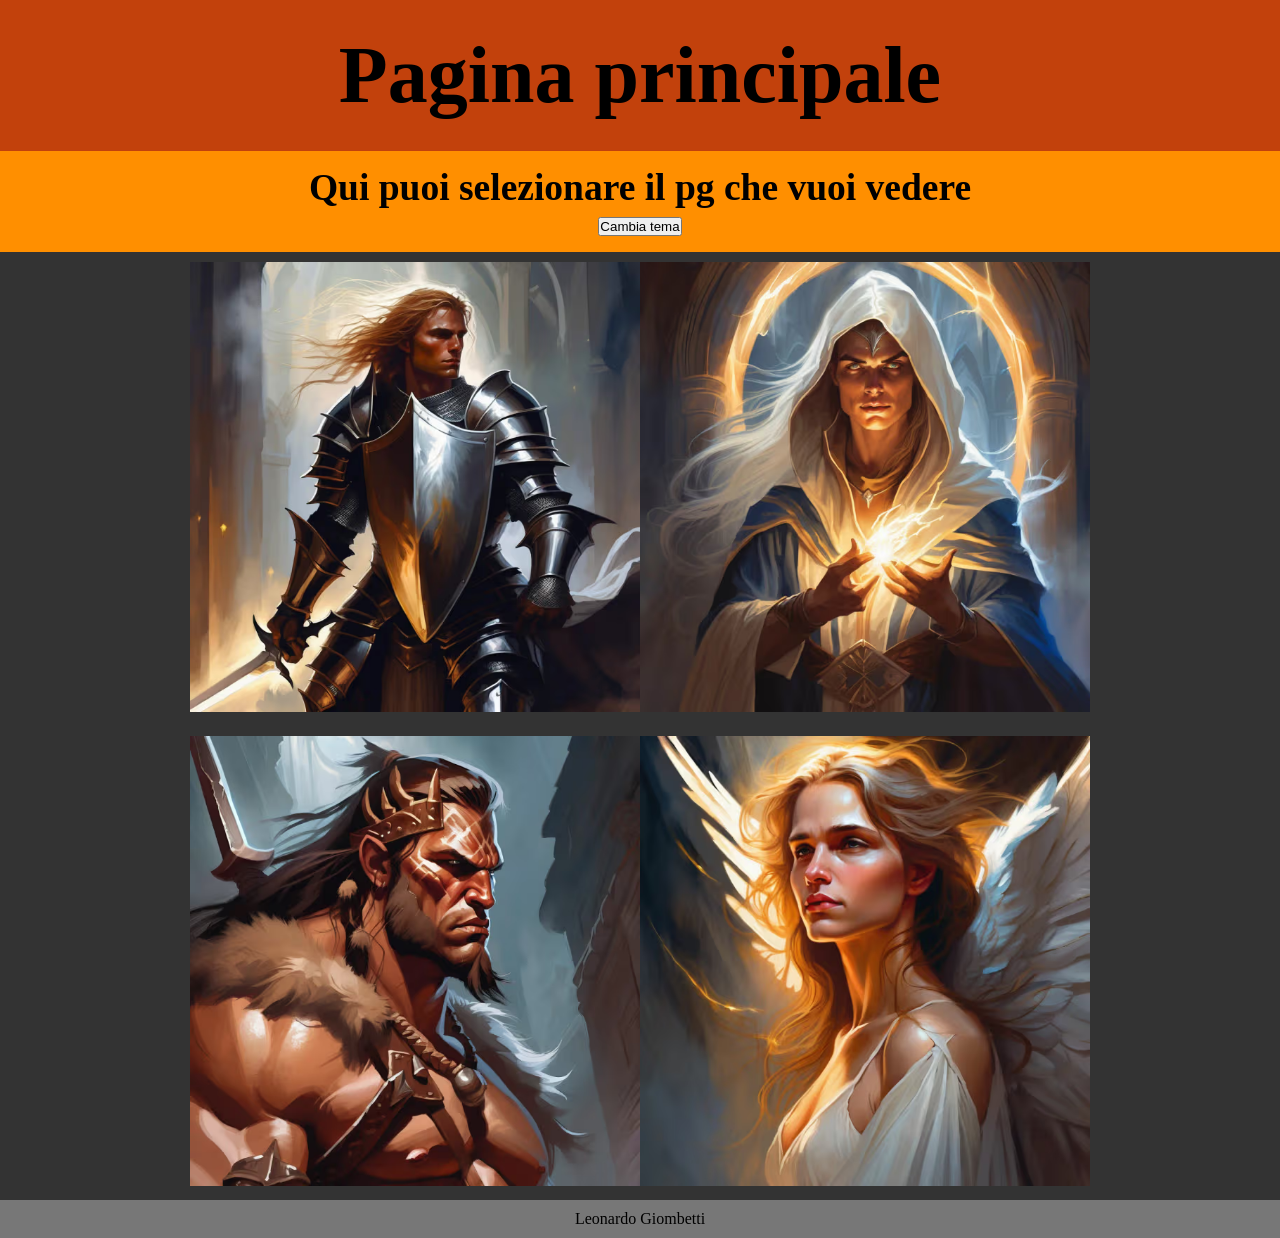
<file: index.html>
<!DOCTYPE html>

<html>
	<head>
		<link rel="stylesheet" href="style.css">
		<title>Pg per il gioco di ruolo</title>
		<link rel="icon" href="img/favicon.ico" type="image/x-icon">
		<script src="script.js" defer></script>
	</head>

	<body>

		<header> 
				<h1>  Pagina principale </h1>
		</header>

		<nav> 

			<h2> Qui puoi selezionare il pg che vuoi vedere </h2> 

			<button id="pulsante"> Cambia tema</button>

		</nav>

		<section class="conteiner">
			<div class="colonna">

				<a href="Paladino.html"> 
					<img src="Immagini/Cavaliere.avif" alt="Foto Cavaliere" width="450">
				</a>
				<a href="Mago.html">
					<img src="Immagini/Mago.avif" alt="Foto Mago" width="450">
				</a>
			</div>

			<div class="colonna">

				<a href="Barbaro.html">
					<img src="Immagini/Barbaro.avif" alt="Foto Barbaro" width="450">
				</a>
				<a href="Chierico.html">
					<img src="Immagini/Chierico.avif" alt="Foto Chierico" width="450">
				</a>

			</div>

		</section>

		<footer>
			
			<p> Leonardo Giombetti </p>

		</footer>
	</body>
</html>
</file>
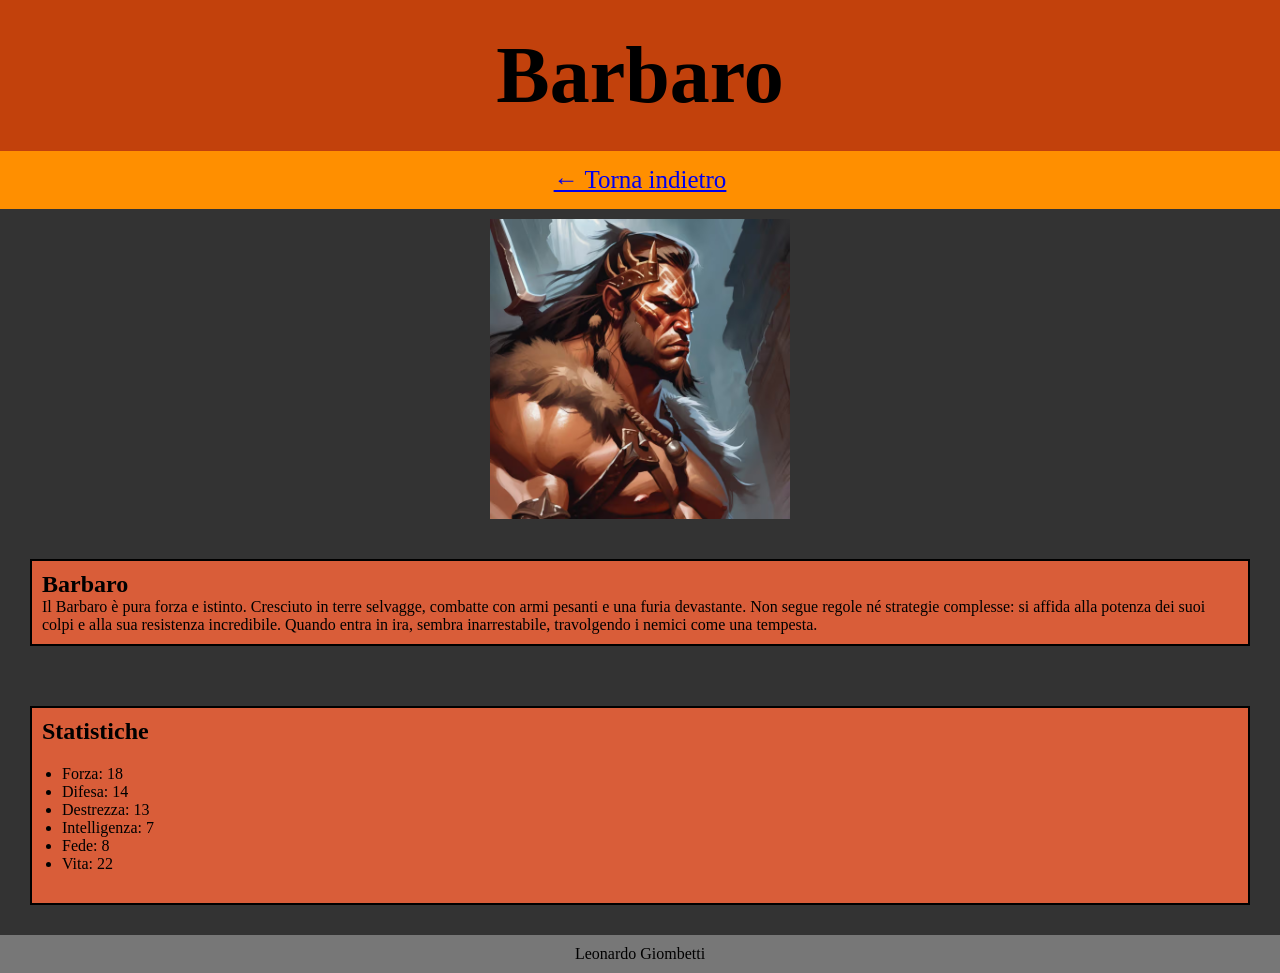
<file: Barbaro.html>
<!DOCTYPE html>
<html>

	<head>
		<link rel="stylesheet" href="style.css">
		<title>Paladino</title>
		<meta charset="UTF-8">
		<script src="script.js" defer></script>

	</head>

	<body>

		<header> 
			<h1> Barbaro </h1>
		</header>

		<nav> 

			<a href="index.html"> &larr; Torna indietro </a>

		</nav>
		<p> </p>
		<div class="foto">
			<img src="Immagini/Barbaro.avif" alt="Foto Barbaro" width="300">
		</div>
		<section class="conteiner">

			<div class="riga">

				<div class="blocco">

					<h2> Barbaro </h2>

					<p> Il Barbaro è pura forza e istinto. Cresciuto in terre selvagge, combatte con armi pesanti e una furia devastante. Non segue regole né strategie complesse: si affida alla potenza dei suoi colpi e alla sua resistenza incredibile. Quando entra in ira, sembra inarrestabile, travolgendo i nemici come una tempesta.</p>
				</div>

			</div>

			<div class="riga">
				<div class="blocco">

				<h2> Statistiche </h2>
				
				<ul>
						<li> Forza: 18 </li>
						<li> Difesa: 14 </li>
						<li> Destrezza: 13 </li>
						<li> Intelligenza: 7 </li>
						<li> Fede: 8 </li>
						<li> Vita: 22 </li>
				</ul>

				</div>

			</div>

		<footer>
			
			<p> Leonardo Giombetti </p>

		</footer>

		</section>
	</body>
</html>
</file>
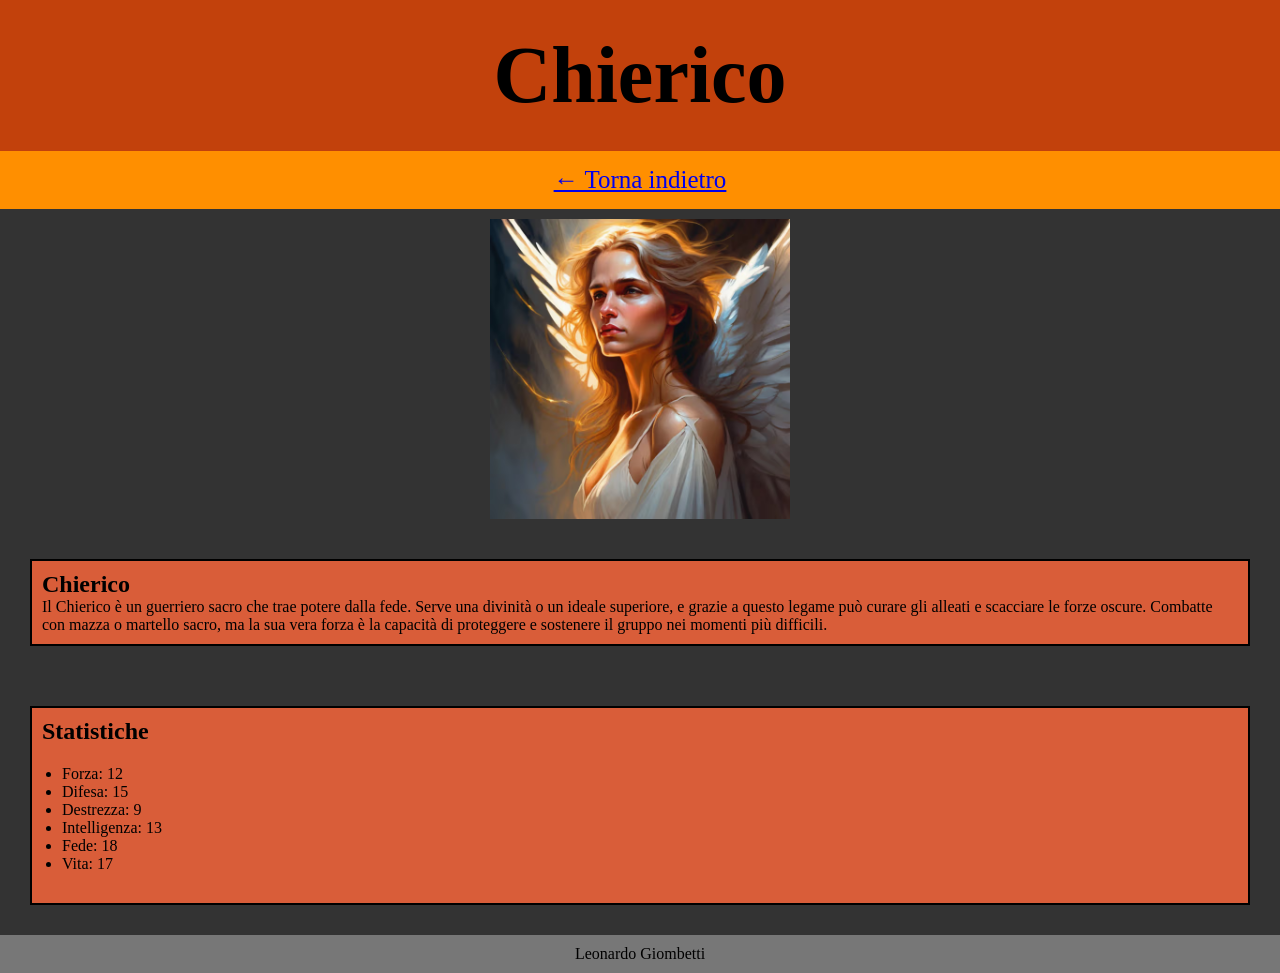
<file: Chierico.html>
<!DOCTYPE html>
<html>

	<head>
		<link rel="stylesheet" href="style.css">
		<title>Chierico</title>
		<meta charset="UTF-8">
		<script src="script.js" defer></script>

	</head>

	<body>

		<header> 
			<h1> Chierico </h1>
		</header>

		<nav> 

			<a href="index.html"> &larr; Torna indietro </a>

		</nav>
		<p> </p>
		<div class="foto">
			<img src="Immagini/Chierico.avif" alt="Foto Chierico" width="300">
		</div>
		<section class="conteiner">

			<div class="riga">

				<div class="blocco">

					<h2> Chierico </h2>

					<p> Il Chierico è un guerriero sacro che trae potere dalla fede. Serve una divinità o un ideale superiore, e grazie a questo legame può curare gli alleati e scacciare le forze oscure. Combatte con mazza o martello sacro, ma la sua vera forza è la capacità di proteggere e sostenere il gruppo nei momenti più difficili. </p>
				</div>

			</div>

			<div class="riga">
				<div class="blocco">

				<h2> Statistiche </h2>
				
				<ul>
						<li> Forza: 12 </li>
						<li> Difesa: 15 </li>
						<li> Destrezza: 9 </li>
						<li> Intelligenza: 13 </li>
						<li> Fede: 18 </li>
						<li> Vita: 17 </li>
				</ul>

				</div>

			</div>
		<footer>
			
			<p> Leonardo Giombetti </p>

		</footer>


		</section>
	</body>
</html>
</file>
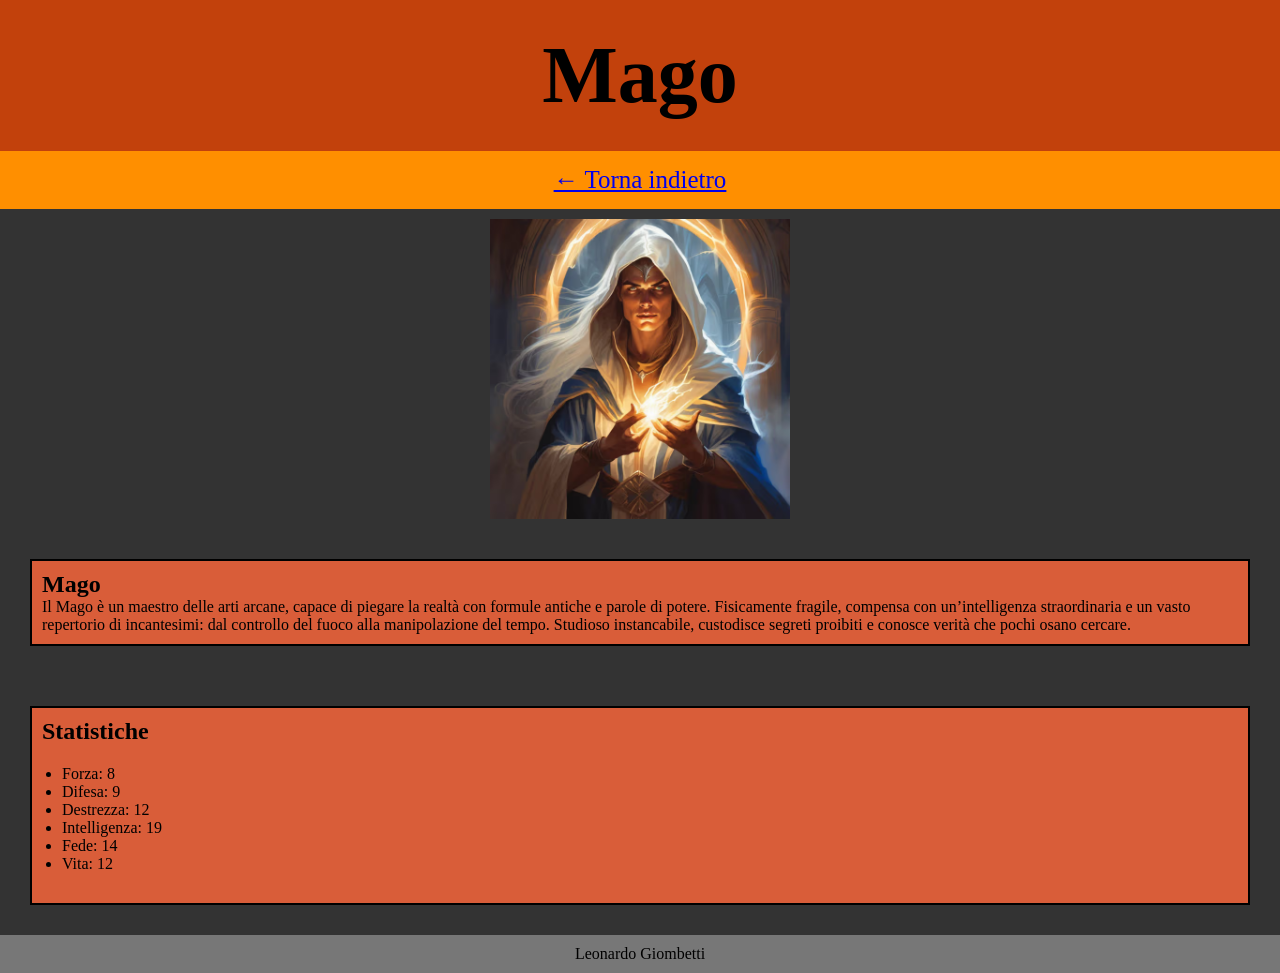
<file: Mago.html>
<!DOCTYPE html>
<html>

	<head>
		<link rel="stylesheet" href="style.css">
		<title>Mago</title>
		<meta charset="UTF-8">
		<script src="script.js" defer></script>

	</head>

	<body>

		<header> 
			<h1> Mago </h1>
		</header>

		<nav> 

			<a href="index.html"> &larr; Torna indietro </a>

		</nav>
		<p> </p>
		<div class="foto">
			<img src="Immagini/Mago.avif" alt="Foto Mago" width="300">

		</div>
		<section class="conteiner">

			<div class="riga">

				<div class="blocco">

					<h2> Mago </h2>

					<p> Il Mago è un maestro delle arti arcane, capace di piegare la realtà con formule antiche e parole di potere. Fisicamente fragile, compensa con un’intelligenza straordinaria e un vasto repertorio di incantesimi: dal controllo del fuoco alla manipolazione del tempo. Studioso instancabile, custodisce segreti proibiti e conosce verità che pochi osano cercare. </p>
				</div>

			</div>

			<div class="riga">
				<div class="blocco">

				<h2> Statistiche </h2>
				
				<ul>
						<li> Forza: 8 </li>
						<li> Difesa: 9 </li>
						<li> Destrezza: 12 </li>
						<li> Intelligenza: 19 </li>
						<li> Fede: 14 </li>
						<li> Vita: 12 </li>
				</ul>

				</div>

			</div>
		<footer>
			
			<p> Leonardo Giombetti </p>

		</footer>


		</section>
	</body>
</html>
</file>
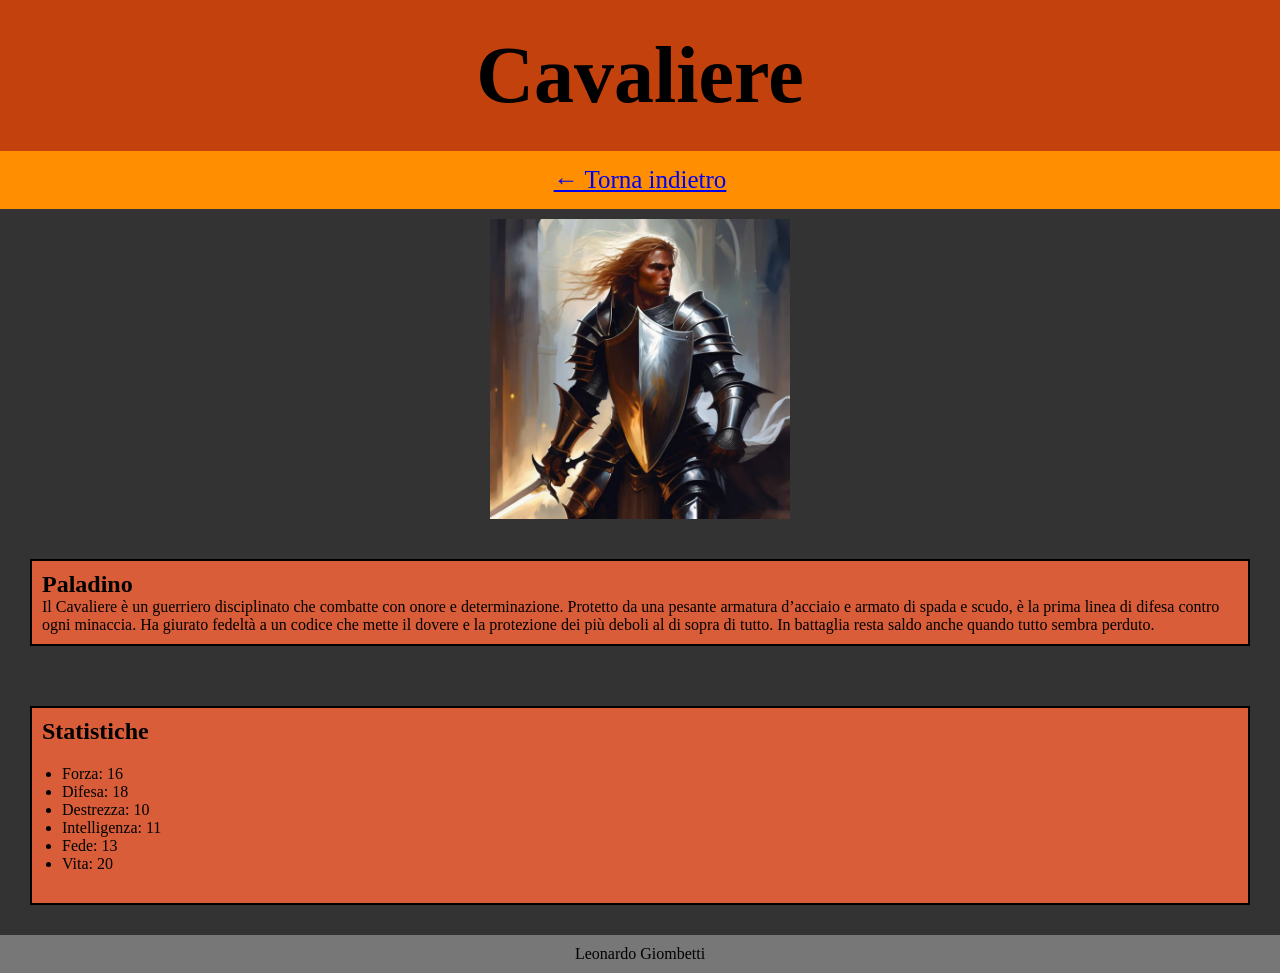
<file: Paladino.html>
<!DOCTYPE html>
<html>

	<head>
		<link rel="stylesheet" href="style.css">
		<title>Paladino</title>
		<meta charset="UTF-8">
		<script src="script.js" defer></script>

	</head>

	<body>

		<header> 
			<h1> Cavaliere </h1>
		</header>

		<nav> 

			<a href="index.html"> &larr; Torna indietro </a>

		</nav>
		<p> </p>
		<div class="foto">
			<img src="Immagini/Cavaliere.avif" alt="Foto Cavaliere" width="300">
		</div>
		<section class="conteiner">

			<div class="riga">

				<div class="blocco">

					<h2> Paladino </h2>

					<p> Il Cavaliere è un guerriero disciplinato che combatte con onore e determinazione. Protetto da una pesante armatura d’acciaio e armato di spada e scudo, è la prima linea di difesa contro ogni minaccia. Ha giurato fedeltà a un codice che mette il dovere e la protezione dei più deboli al di sopra di tutto. In battaglia resta saldo anche quando tutto sembra perduto. </p>
				</div>

			</div>

			<div class="riga">
				<div class="blocco">

				<h2> Statistiche </h2>
				
				<ul>
						<li> Forza: 16 </li>
						<li> Difesa: 18 </li>
						<li> Destrezza: 10 </li>
						<li> Intelligenza: 11 </li>
						<li> Fede: 13 </li>
						<li> Vita: 20 </li>
				</ul>

				</div>

			</div>

		<footer>
			
			<p> Leonardo Giombetti </p>

		</footer>

		</section>
	</body>
</html>
</file>
<file: style.css>
body {
    background-color: #333333;
}

* {
  margin: 0;
  padding: 0;
  box-sizing: border-box;
}

body.chiaro{
    background-color: lightgrey  ;
}

h1 {
    color: black;
}
h2 {
    color: black;
}

p {
    color: black;
}

ul{
    padding: 20px;
    color: black;
}

header {
    background-color: #C2410C;
    padding: 30px;
    text-align: center;
    font-size: 40px;
    color: white;
}

nav {
    background-color: #FF8F00;
    padding: 15px;
    text-align: center;
    font-size: 25px;
    color: white;
}

footer {
  background-color: #777;
  padding: 10px;
  text-align: center;
  color: white;
}

.conteiner {
    display: flex;
    justify-content: center;
    flex-direction: column;

}

.foto {
    display: flex;
    justify-content: center;
    flex-direction: row;
    padding: 10px;
}

.colonna {
    display: flex;
    padding: 10px;
    justify-content: center;
    flex-direction: row;
  }

.riga {
    flex: 1;
    padding: 10px;

  }

.blocco {
  background-color: #D95D39;
  color: white;
  border: 2px solid black;
  margin: 20px;
  padding: 10px;
}

@media (max-width: 850px){
    .colonna {
            flex-direction: column;
    }
}
</file>
